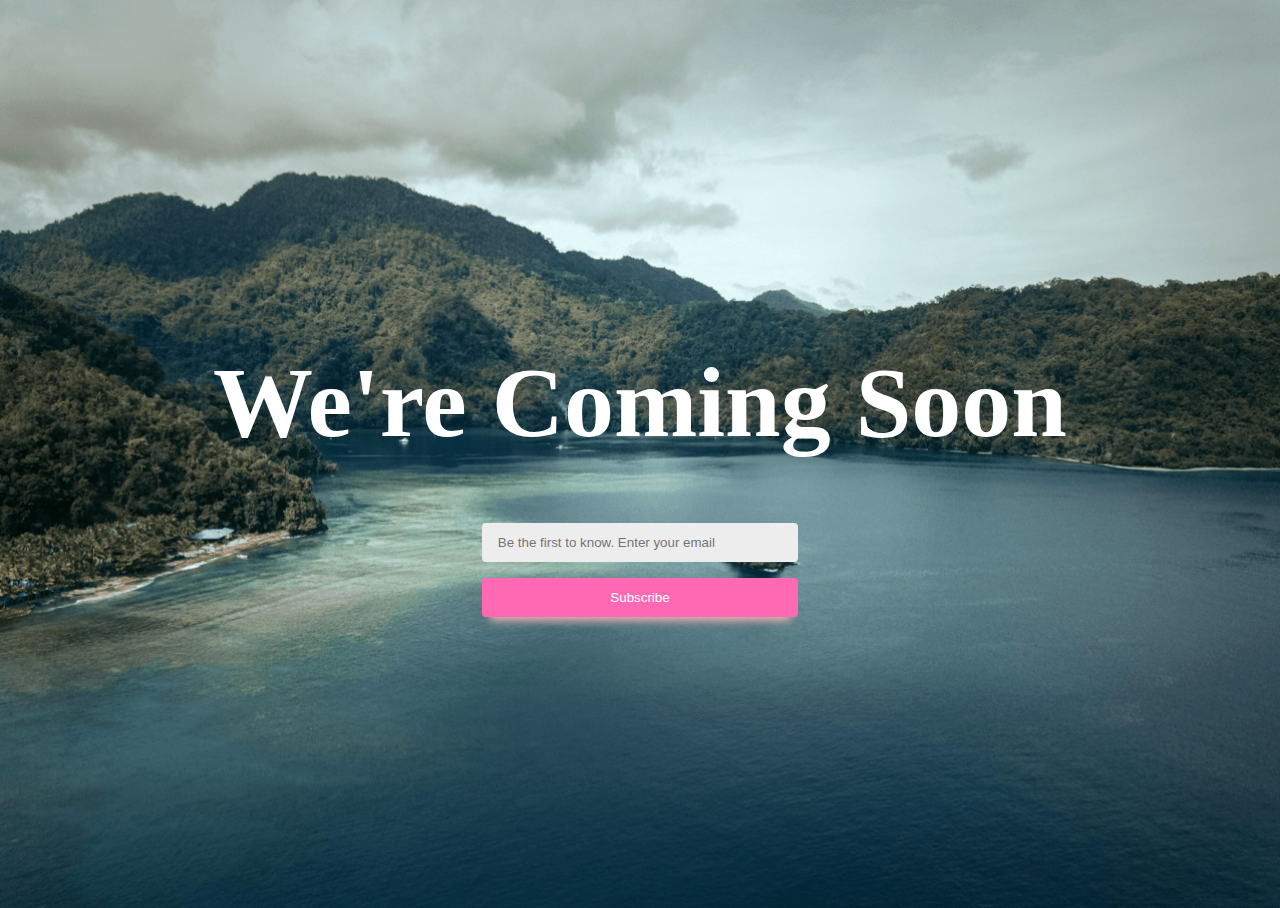
<file: docs/index.html>
<!DOCTYPE html>
<html lang="en">
  <head>
    <meta charset="UTF-8" />
    <meta http-equiv="X-UA-Compatible" content="IE=edge" />
    <meta name="viewport" content="width=device-width, initial-scale=1.0" />
    <title>Coming Soon | Lukim Gather</title>
    <style>
      :root {
        /** colors **/
        --color-white: #fff;
        --font-size-base: 1rem;
        /** fonts **/
        --font-size-small: 0.875rem;
        --font-size-header: 3.25rem;
        --font-family-header: "sans-serif";
      }

      html,
      body {
        height: 100%;
      }

      body {
        background-image: url("./lukim-gather-background.png");
        background-repeat: no-repeat;
        background-attachment: fixed;
        background-size: cover;
      }

      .titleContainer {
        height: 100%;
      }

      .title {
        display: flex;
        flex-direction: column;
        justify-content: center;
        align-items: center;
        height: 100%;
      }

      .title > h1 {
        color: var(--color-white);
        text-align: center;
        font-size: 6.25em;
        font-family: var(--primary-font);
        line-height: 0.9em;
        letter-spacing: normal;
      }
      @media only screen and (max-width: 479px) {
        .title > h1 {
          font-size: 3.75em;
        }
      }
      /** form specific css **/
      form {
        display: flex;
        flex-wrap: wrap;

        & > input {
          flex: 1 1 10ch;
          margin: 0.5rem;

          &[type="email"] {
            flex: 3 1 30ch;
          }
        }
      }

      input {
        border: none;
        background: hsl(0 0% 93%);
        border-radius: 0.25rem;
        padding: 0.75rem 1rem;
        margin: 9px 0px 10px 0;
        &[type="submit"] {
          background: hotpink;
          color: white;
          box-shadow: 0 0.75rem 0.5rem -0.5rem hsl(0 50% 80%);
        }
      }

      .email {
        width: 100%;
      }

      .response {
        color: red;
      }

      .button {
        display: flex;
        background-color: black;
        color: white;
        align-items: center;
        justify-content: center;
        width: 100%;
        cursor: pointer;
      }
    </style>
  </head>
  <body>
    <div class="titleContainer">
      <div class="title">
        <h1>We're Coming Soon</h1>
        <!-- Begin Mailchimp Signup Form -->
        <div id="mc_embed_signup">
          <form
            action="https://nepware.us14.list-manage.com/subscribe/post?u=1df1563a4be5744706f78b37d&amp;id=27252c7db3"
            method="post"
            id="mc-embedded-subscribe-form"
            name="mc-embedded-subscribe-form"
            class="validate"
            target="_blank"
            novalidate
          >
            <input
              type="email"
              value=""
              name="EMAIL"
              class="required email"
              id="mce-EMAIL"
              placeholder="Be the first to know. Enter your email"
            />
            <div id="mce-responses" class="clear foot">
              <div
                class="response"
                id="mce-error-response"
                style="display: none"
              ></div>
              <div
                class="response"
                id="mce-success-response"
                style="display: none"
              ></div>
            </div>
            <!-- real people should not fill this in and expect good things - do not remove this or risk form bot signups-->
            <div style="position: absolute; left: -5000px" aria-hidden="true">
              <input
                type="text"
                name="b_1df1563a4be5744706f78b37d_27252c7db3"
                tabindex="-1"
                value=""
              />
            </div>
            <input
              type="submit"
              value="Subscribe"
              name="subscribe"
              id="mc-embedded-subscribe"
              class="button"
            />
          </form>
        </div>
        <script
          type="text/javascript"
          src="https://s3.amazonaws.com/downloads.mailchimp.com/js/mc-validate.js"
        ></script>
        <script type="text/javascript">
          (function ($) {
            window.fnames = new Array();
            window.ftypes = new Array();
            fnames[0] = "EMAIL";
            ftypes[0] = "email";
          })(jQuery);
          var $mcj = jQuery.noConflict(true);
        </script>
        <!--End mc_embed_signup-->
      </div>
    </div>
  </body>
</html>
</file>
